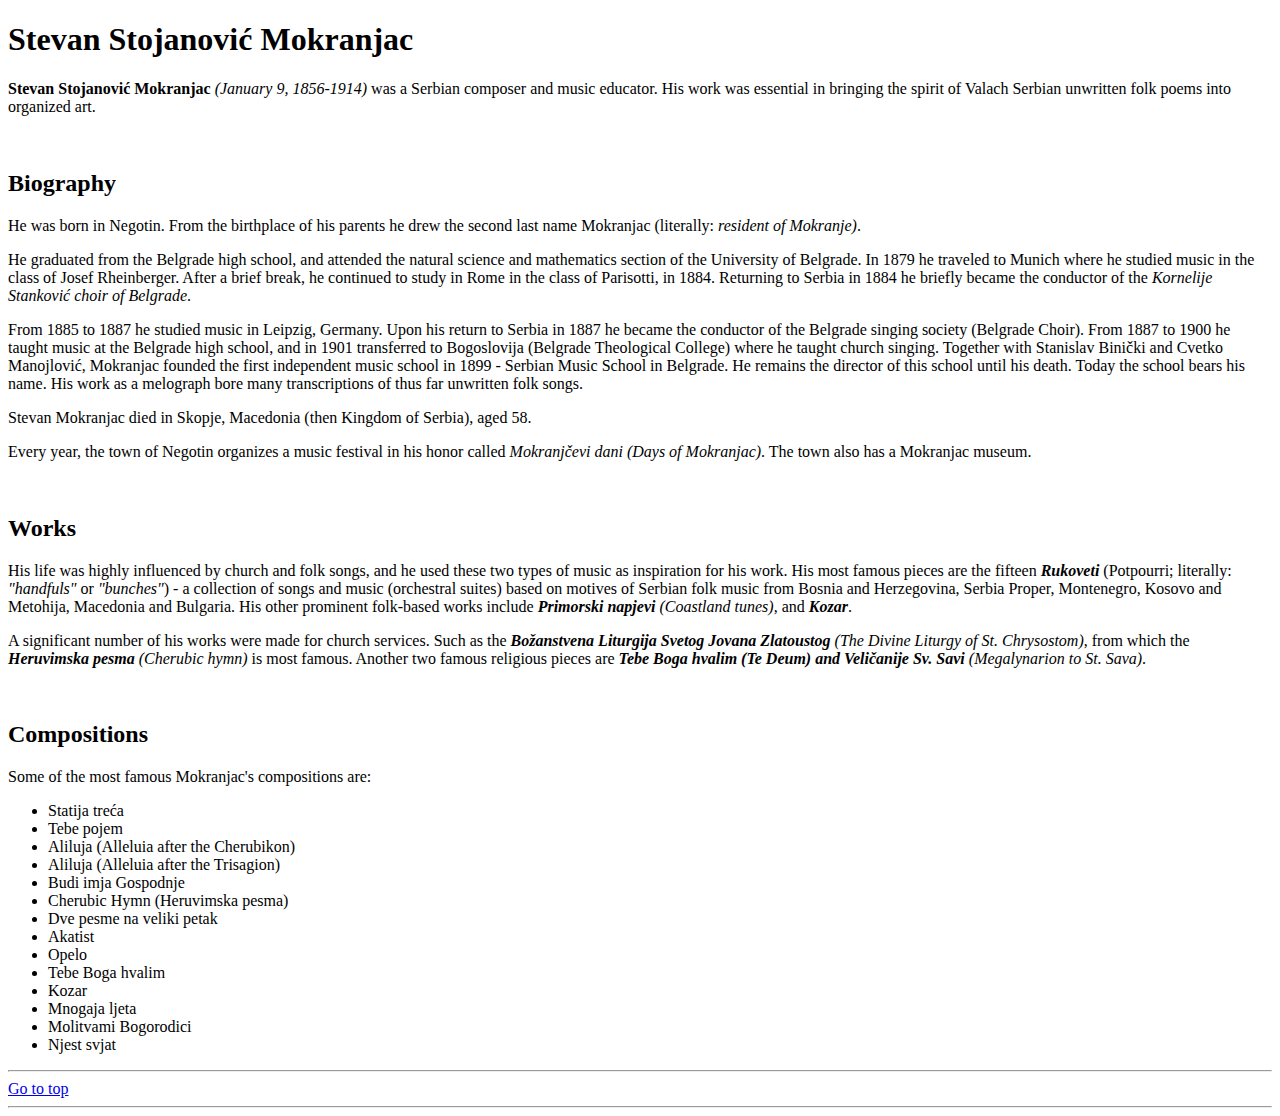
<file: 003_HTML_CSS_Fundamentals/Assignment1/index.html>
<!DOCTYPE html>
<html lang="en">
    <head>
        <meta charset="UTF-8">
        <title>Stevan Stojanović Mokranjac</title>
    </head>

    <body>
        <h1 id="heading-1" title="Stevan Stojanović Mokranjac (January 9, 1856-1914)">Stevan Stojanović Mokranjac</h1>

        <p><b>Stevan Stojanović Mokranjac</b> <i>(January 9, 1856-1914)</i> was a Serbian composer and music educator. His work was essential in bringing the spirit of Valach Serbian unwritten folk poems into organized art. </p>
        <br>

        <h2>Biography</h2>
        <p>He was born in Negotin. From the birthplace of his parents he drew the second last name Mokranjac (literally: <i>resident of Mokranje)</i>.</p>
        <p>He graduated from the Belgrade high school, and attended the natural science and mathematics section of the University of Belgrade. In 1879 he traveled to Munich where he studied music in the class of Josef Rheinberger. After a brief break, he continued to study in Rome in the class of Parisotti, in 1884. Returning to Serbia in 1884 he briefly became the conductor of the <i>Kornelije Stanković choir of Belgrade</i>.
        </p>
        <p>From 1885 to 1887 he studied music in Leipzig, Germany. Upon his return to Serbia in 1887 he became the conductor of the Belgrade singing society (Belgrade Choir). From 1887 to 1900 he taught music at the Belgrade high school, and in 1901 transferred to Bogoslovija (Belgrade Theological College) where he taught church singing. Together with Stanislav Binički and Cvetko Manojlović, Mokranjac founded the first independent music school in 1899 - Serbian Music School in Belgrade. He remains the director of this school until his death. Today the school bears his name. His work as a melograph bore many transcriptions of thus far unwritten folk songs.</p>
        <p>Stevan Mokranjac died in Skopje, Macedonia (then Kingdom of Serbia), aged 58.</p>
        <p>Every year, the town of Negotin organizes a music festival in his honor called <i>Mokranjčevi dani (Days of Mokranjac)</i>. The town also has a Mokranjac museum.</p>
        <br>

        <h2>Works</h2>
        <p>His life was highly influenced by church and folk songs, and he used these two types of music as inspiration for his work. His most famous pieces are the fifteen <i><b>Rukoveti</b></i> (Potpourri; literally: <i>&quot;handfuls&quot;</i> or <i>&quot;bunches&quot;</i>) - a collection of songs and music (orchestral suites) based on motives of Serbian folk music from Bosnia and Herzegovina, Serbia Proper, Montenegro, Kosovo and Metohija, Macedonia and Bulgaria. His other prominent folk-based works include <i><b>Primorski napjevi</b> (Coastland tunes)</i>, and <i><b>Kozar</b></i>.</p>
        <p>A significant number of his works were made for church services. Such as the <i><b>Božanstvena Liturgija Svetog Jovana Zlatoustog</b> (The Divine Liturgy of St. Chrysostom)</i>, from which the <i><b>Heruvimska pesma</b> (Cherubic hymn)</i> is most famous. Another two famous religious pieces are <i><b>Tebe Boga hvalim (Te Deum) and Veličanije Sv. Savi</b> (Megalynarion to St. Sava)</i>.</p>
        <br>

        <h2>Compositions</h2>
        <p>Some of the most famous Mokranjac's compositions are:</p>
        <ul>
            <li>Statija treća</li>
            <li>Tebe pojem</li>
            <li>Aliluja (Alleluia after the Cherubikon)</li>
            <li>Aliluja (Alleluia after the Trisagion)</li>
            <li>Budi imja Gospodnje</li>
            <li>Cherubic Hymn (Heruvimska pesma)</li>
            <li>Dve pesme na veliki petak</li>
            <li>Akatist</li>
            <li>Opelo</li>
            <li>Tebe Boga hvalim</li>
            <li>Kozar</li>
            <li>Mnogaja ljeta</li>
            <li>Molitvami Bogorodici</li>
            <li>Njest svjat</li>
        </ul>
        <hr>
        <a href="#heading-1">Go to top</a>
        <hr>

    </body>
</html>
</file>
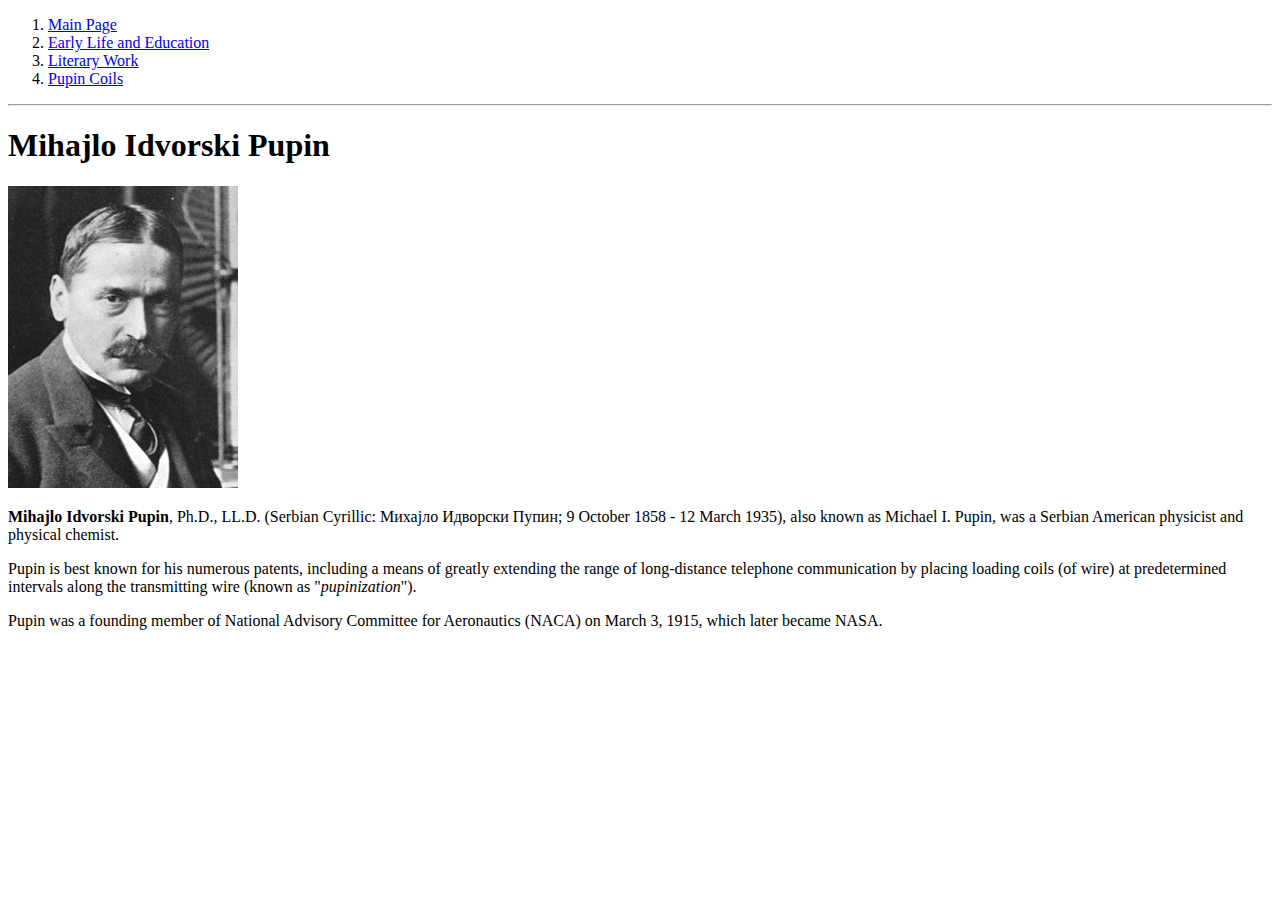
<file: 003_HTML_CSS_Fundamentals/Assignment2/index.html>
<!DOCTYPE html>
<html lang="en">
    <head>
        <meta charset="UTF-8">
    	<title>Mihajlo Idvorski Pupin</title>
	</head>

    <body>
		<ol>		
			<li><a href="index.html">Main Page</a></li>
			<li><a href="early-life-and-education/index.html">Early Life and Education</a></li>
			<li><a href="literary-work/index.html">Literary Work</a></li>
			<li><a href="pupin-coils/index.html">Pupin Coils</a></li>
		</ol>
		<hr>
		<h1 title="Михајло Идворски Пупин - 9 October 1858 - 12 March 1935">Mihajlo Idvorski Pupin</h1>

		<img src="pics/pupin.jpg" alt="Pupin">

		<p><strong>Mihajlo Idvorski Pupin</strong>, Ph.D., LL.D. (Serbian Cyrillic: Михајло Идворски Пупин; 9 October 1858 - 12 March 1935), also known as Michael I. Pupin, was a Serbian American physicist and physical chemist.</p>

		<p>Pupin is best known for his numerous patents, including a means of greatly extending the range of long-distance telephone communication by placing loading coils (of wire) at predetermined intervals along the transmitting wire (known as &quot;<i>pupinization</i>&quot;).</p>

		<p>Pupin was a founding member of National Advisory Committee for Aeronautics (NACA) on March 3, 1915, which later became NASA.</p>

	</body>

</html>
</file>
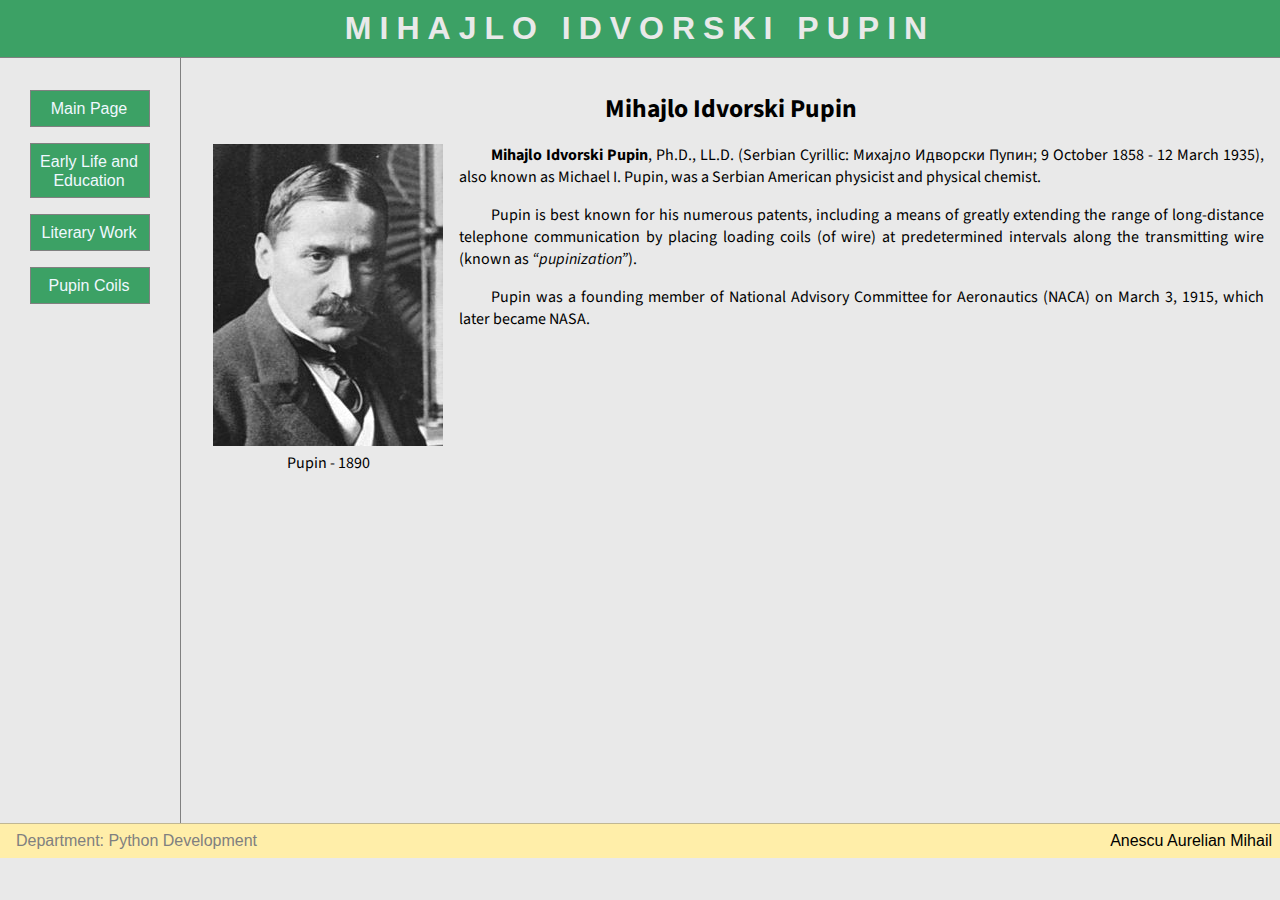
<file: 003_HTML_CSS_Fundamentals/Assignment3/index.html>
<!DOCTYPE html>
<html lang="en" dir="ltr">
<head>
    <meta charset="UTF-8">
    <title>Mihajlo Idvorski Pupin</title>
    <link rel="stylesheet" href="style.css">
</head>
<body>
    <header title="Михајло Идворски Пупин - 9 October 1858 - 12 March 1935">
        Mihajlo Idvorski Pupin
    </header>

    <nav>
        <ul id="nav-list">
            <li class="nav-option"><a class="nav-link" href="index.html">Main Page</a></li>
            <li class="nav-option"><a class="nav-link" href="early-life-and-education.html">Early Life and Education</a></li>
            <li class="nav-option"><a class="nav-link" href="literary-work.html">Literary Work</a></li>
            <li class="nav-option"> <a class="nav-link" href="pupin-coils.html">Pupin Coils</a></li>

        </ul>
    </nav><section>
        <h1 class="main-title">Mihajlo Idvorski Pupin</h1>
        <figure class="left-intext-pic">
            <img src="imgs/pupin.jpg" alt="Pupin">
            <figcaption>Pupin - 1890</figcaption>
        </figure>
        <article class="body-article">
            <p><strong>Mihajlo Idvorski Pupin</strong>, Ph.D., LL.D. (Serbian Cyrillic: Михајло Идворски Пупин; 9 October 1858 - 12 March 1935), also known as Michael I. Pupin, was a Serbian American physicist and physical chemist.</p>
            <p>Pupin is best known for his numerous patents, including a means of greatly extending the range of long-distance telephone communication by placing loading coils (of wire) at predetermined intervals along the transmitting wire (known as <q>pupinization</q>).</p>
            <p>Pupin was a founding member of National Advisory Committee for Aeronautics (NACA) on March 3, 1915, which later became NASA.</p>
        </article>
    </section>

    <footer>
        <span id="first-el-footer">Department: Python Development</span>
        <span id="second-el-footer">Anescu Aurelian Mihail</span>
    </footer>


</body>
</html>
</file>
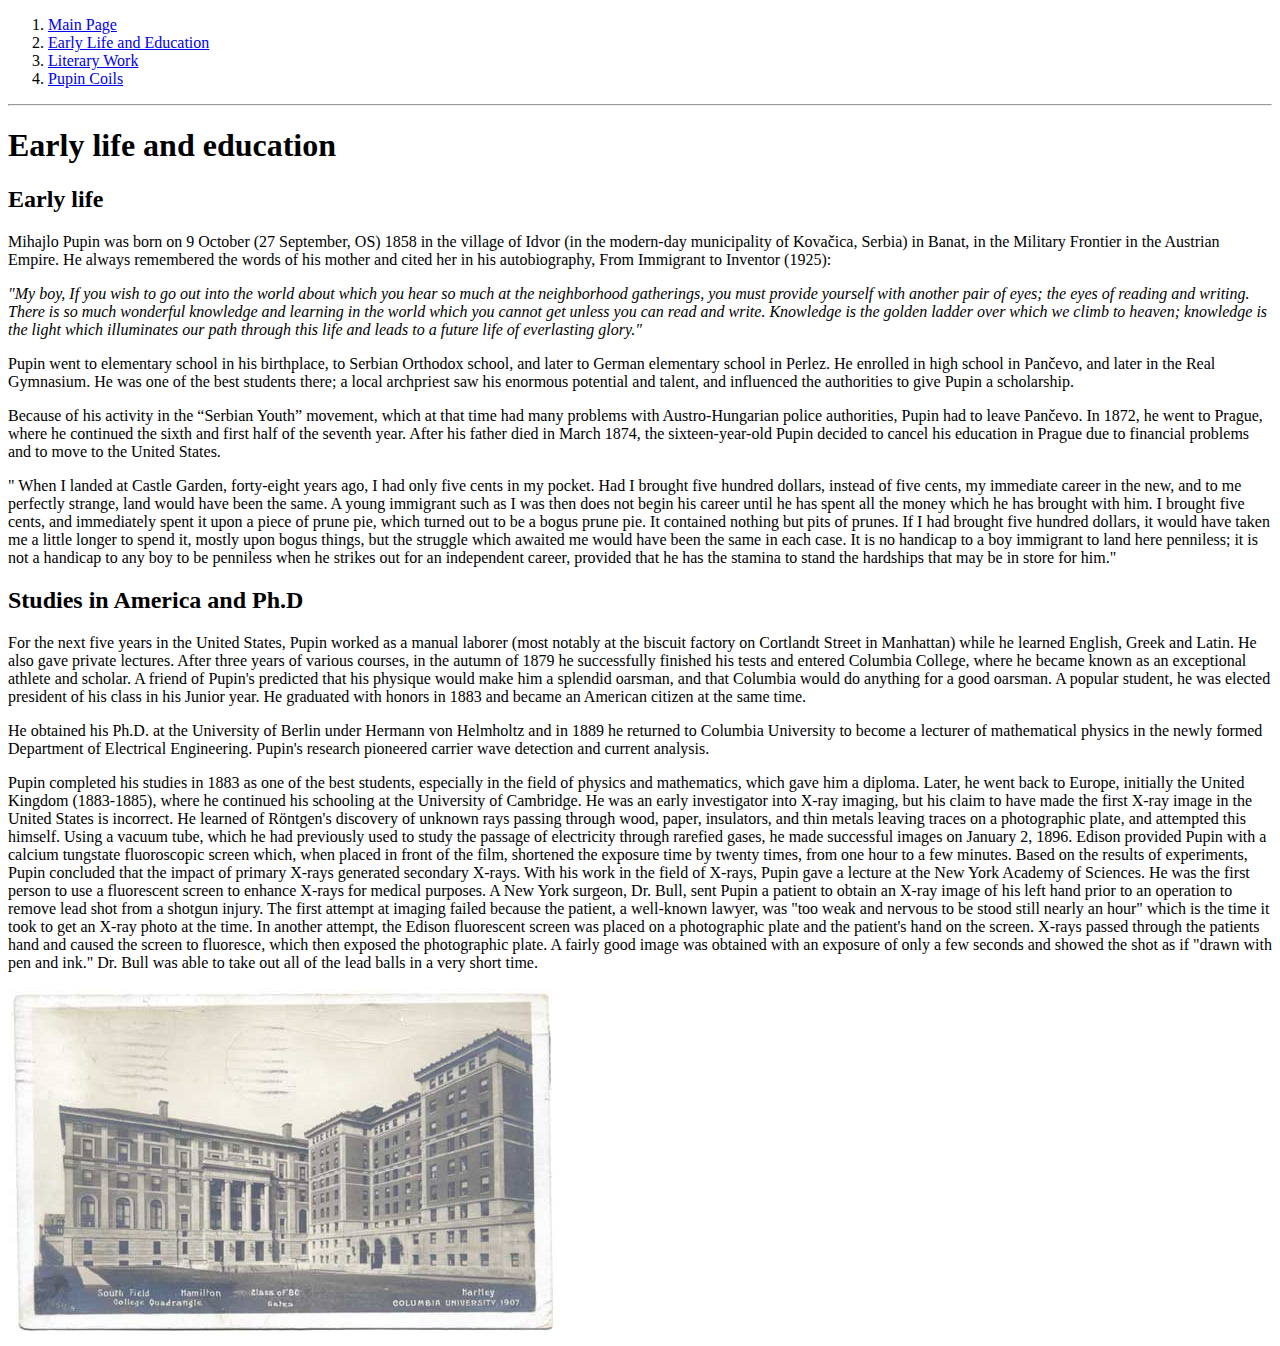
<file: 003_HTML_CSS_Fundamentals/Assignment2/early-life-and-education/index.html>
<!DOCTYPE html>
<html lang="en">
    <head>
        <meta charset="UTF-8">
    	<title>Early Life and Education</title>
    </head>

	<body>
		<ol>		
			<li><a href="../index.html">Main Page</a></li>
			<li><a href="index.html">Early Life and Education</a></li>
			<li><a href="../literary-work/index.html">Literary Work</a></li>
			<li><a href="../pupin-coils/index.html">Pupin Coils</a></li>
		</ol>

		<hr>

		<h1>Early life and education</h1>

		<h2>Early life</h2>

		<p>Mihajlo Pupin was born on 9 October (27 September, OS) 1858 in the village of Idvor (in the modern-day municipality of Kovačica, Serbia) in Banat, in the Military Frontier in the Austrian Empire. He always remembered the words of his mother and cited her in his autobiography, From Immigrant to Inventor (1925):</p>

		<p><i>&quot;My boy, If you wish to go out into the world about which you hear so much at the neighborhood gatherings, you must provide yourself with another pair of eyes; the eyes of reading and writing. There is so much wonderful knowledge and learning in the world which you cannot get unless you can read and write. Knowledge is the golden ladder over which we climb to heaven; knowledge is the light which illuminates our path through this life and leads to a future life of everlasting glory.&quot;</i></p>

		<p>Pupin went to elementary school in his birthplace, to Serbian Orthodox school, and later to German elementary school in Perlez. He enrolled in high school in Pančevo, and later in the Real Gymnasium. He was one of the best students there; a local archpriest saw his enormous potential and talent, and influenced the authorities to give Pupin a scholarship.</p>

		<p>Because of his activity in the “Serbian Youth” movement, which at that time had many problems with Austro-Hungarian police authorities, Pupin had to leave Pančevo. In 1872, he went to Prague, where he continued the sixth and first half of the seventh year. After his father died in March 1874, the sixteen-year-old Pupin decided to cancel his education in Prague due to financial problems and to move to the United States.</p>

		<p>&quot When I landed at Castle Garden, forty-eight years ago, I had only five cents in my pocket. Had I brought five hundred dollars, instead of five cents, my immediate career in the new, and to me perfectly strange, land would have been the same. A young immigrant such as I was then does not begin his career until he has spent all the money which he has brought with him. I brought five cents, and immediately spent it upon a piece of prune pie, which turned out to be a bogus prune pie. It contained nothing but pits of prunes. If I had brought five hundred dollars, it would have taken me a little longer to spend it, mostly upon bogus things, but the struggle which awaited me would have been the same in each case. It is no handicap to a boy immigrant to land here penniless; it is not a handicap to any boy to be penniless when he strikes out for an independent career, provided that he has the stamina to stand the hardships that may be in store for him.&quot </p>

		<h2>Studies in America and Ph.D</h2>

		<p>For the next five years in the United States, Pupin worked as a manual laborer (most notably at the biscuit factory on Cortlandt Street in Manhattan) while he learned English, Greek and Latin. He also gave private lectures. After three years of various courses, in the autumn of 1879 he successfully finished his tests and entered Columbia College, where he became known as an exceptional athlete and scholar. A friend of Pupin's predicted that his physique would make him a splendid oarsman, and that Columbia would do anything for a good oarsman. A popular student, he was elected president of his class in his Junior year. He graduated with honors in 1883 and became an American citizen at the same time.</p>
		<p>He obtained his Ph.D. at the University of Berlin under Hermann von Helmholtz and in 1889 he returned to Columbia University to become a lecturer of mathematical physics in the newly formed Department of Electrical Engineering. Pupin's research pioneered carrier wave detection and current analysis.</p>

		<p>Pupin completed his studies in 1883 as one of the best students, especially in the field of physics and mathematics, which gave him a diploma. Later, he went back to Europe, initially the United Kingdom (1883-1885), where he continued his schooling at the University of Cambridge. He was an early investigator into X-ray imaging, but his claim to have made the first X-ray image in the United States is incorrect. He learned of Röntgen's discovery of unknown rays passing through wood, paper, insulators, and thin metals leaving traces on a photographic plate, and attempted this himself. Using a vacuum tube, which he had previously used to study the passage of electricity through rarefied gases, he made successful images on January 2, 1896. Edison provided Pupin with a calcium tungstate fluoroscopic screen which, when placed in front of the film, shortened the exposure time by twenty times, from one hour to a few minutes. Based on the results of experiments, Pupin concluded that the impact of primary X-rays generated secondary X-rays. With his work in the field of X-rays, Pupin gave a lecture at the New York Academy of Sciences. He was the first person to use a fluorescent screen to enhance X-rays for medical purposes. A New York surgeon, Dr. Bull, sent Pupin a patient to obtain an X-ray image of his left hand prior to an operation to remove lead shot from a shotgun injury. The first attempt at imaging failed because the patient, a well-known lawyer, was &quot;too weak and nervous to be stood still nearly an hour&quot; which is the time it took to get an X-ray photo at the time. In another attempt, the Edison fluorescent screen was placed on a photographic plate and the patient's hand on the screen. X-rays passed through the patients hand and caused the screen to fluoresce, which then exposed the photographic plate. A fairly good image was obtained with an exposure of only a few seconds and showed the shot as if &quotdrawn with pen and ink.&quot Dr. Bull was able to take out all of the lead balls in a very short time.</p>
		
		<img src="pics/university.jpg" alt="University">

</body>

</html>
</file>
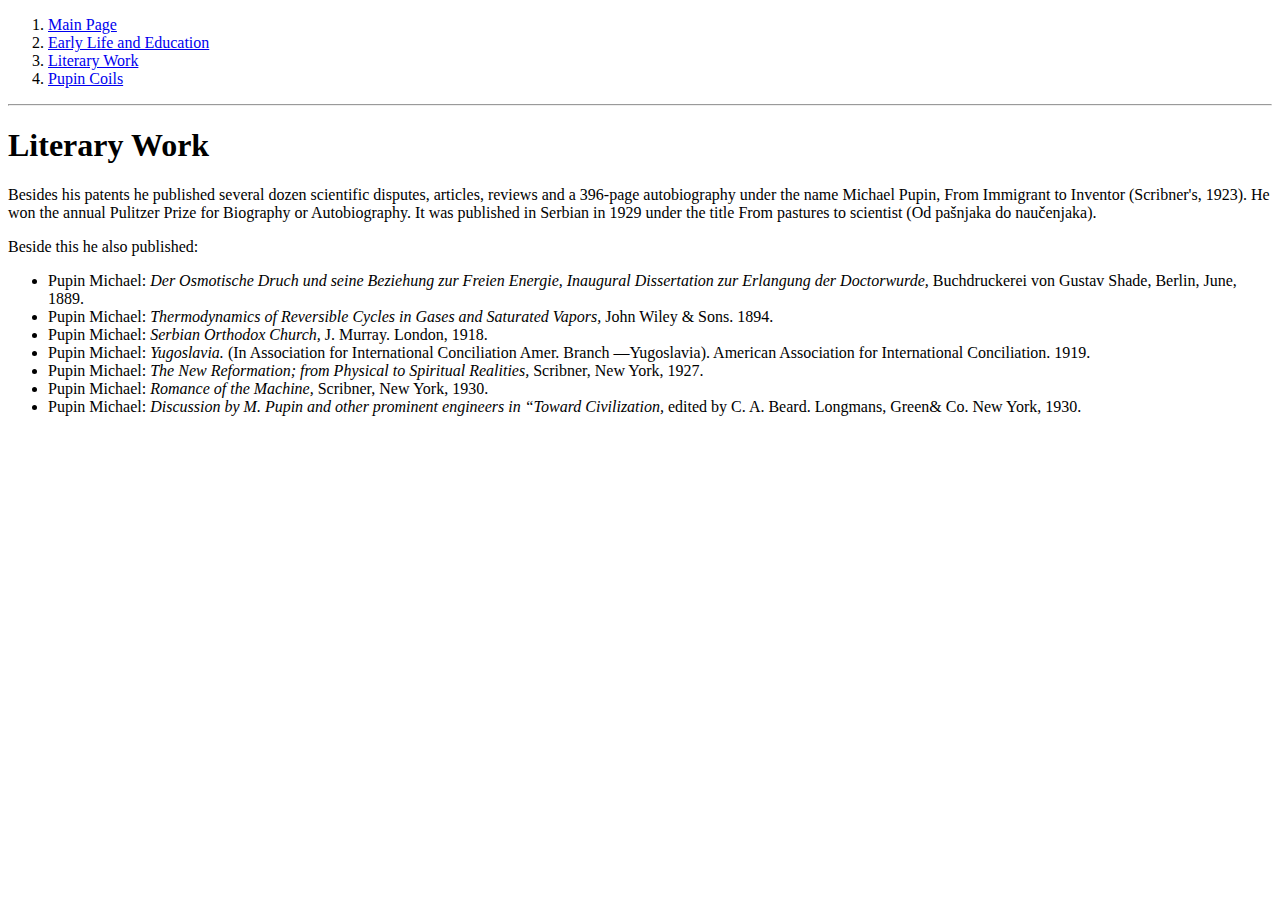
<file: 003_HTML_CSS_Fundamentals/Assignment2/literary-work/index.html>
<!DOCTYPE html>
<html lang="en">
    <head>
        <meta charset="UTF-8">
    	<title>Literary Work</title>
    </head>

	<body>
		<ol>		
			<li><a href="../index.html">Main Page</a></li>
			<li><a href="../early-life-and-education/index.html">Early Life and Education</a></li>
			<li><a href="index.html">Literary Work</a></li>
			<li><a href="../pupin-coils/index.html">Pupin Coils</a></li>
		</ol>
		<hr>	
		
		<h1>Literary Work</h1>

		<p>Besides his patents he published several dozen scientific disputes, articles, reviews and a 396-page autobiography under the name Michael Pupin, From Immigrant to Inventor (Scribner's, 1923). He won the annual Pulitzer Prize for Biography or Autobiography. It was published in Serbian in 1929 under the title From pastures to scientist (Od pašnjaka do naučenjaka).</p>

		<p>Beside this he also published:</p>

		<ul>
			<li>Pupin Michael: <i>Der Osmotische Druch und seine Beziehung zur Freien Energie, Inaugural Dissertation zur Erlangung der Doctorwurde,</i> Buchdruckerei von Gustav Shade, Berlin, June, 1889.</li>
			<li>Pupin Michael: <i>Thermodynamics of Reversible Cycles in Gases and Saturated Vapors,</i> John Wiley & Sons. 1894.</li>
			<li>Pupin Michael: <i>Serbian Orthodox Church,</i> J. Murray. London, 1918.</li>
			<li>Pupin Michael: <i>Yugoslavia.</i> (In Association for International Conciliation Amer. Branch —Yugoslavia). American Association for International Conciliation. 1919.</li>
			<li>Pupin Michael: <i>The New Reformation; from Physical to Spiritual Realities,</i> Scribner, New York, 1927.</li>
			<li>Pupin Michael: <i>Romance of the Machine,</i> Scribner, New York, 1930.</li>
			<li>Pupin Michael: <i>Discussion by M. Pupin and other prominent engineers in “Toward Civilization,</i> edited by C. A. Beard. Longmans, Green& Co. New York, 1930.</li>
		</ul>

	</body>

</html>
</file>
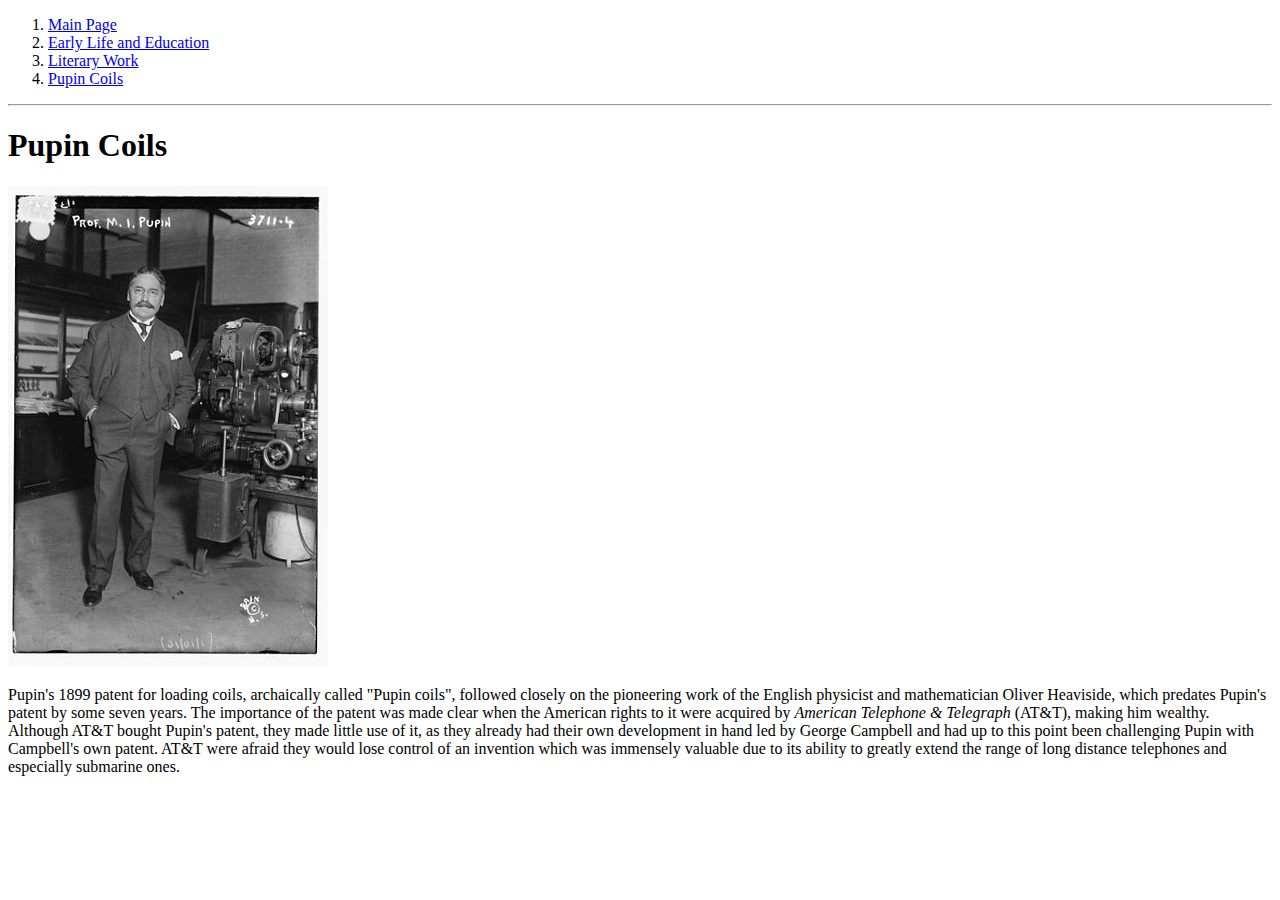
<file: 003_HTML_CSS_Fundamentals/Assignment2/pupin-coils/index.html>
<!DOCTYPE html>
<html lang="en">
    <head>
        <meta charset="UTF-8">
    	<title>Pupin Coils</title>
    </head>
	
	<body>
		<ol>		
			<li><a href="../index.html">Main Page</a></li>
			<li><a href="../early-life-and-education/index.html">Early Life and Education</a></li>
			<li><a href="../literary-work/index.html">Literary Work</a></li>
			<li><a href="index.html">Pupin Coils</a></li>
		</ol>
		<hr>
		
		<h1>Pupin Coils</h1>
		
		<img src="pics/pupin-1916.jpg" alt="Pupin">
		
		<p>Pupin's 1899 patent for loading coils, archaically called &quot;Pupin coils&quot;, followed closely on the pioneering work of the English physicist and mathematician Oliver Heaviside, which predates Pupin's patent by some seven years. The importance of the patent was made clear when the American rights to it were acquired by <i>American Telephone & Telegraph</i> (AT&T), making him wealthy. Although AT&T bought Pupin's patent, they made little use of it, as they already had their own development in hand led by George Campbell and had up to this point been challenging Pupin with Campbell's own patent. AT&T were afraid they would lose control of an invention which was immensely valuable due to its ability to greatly extend the range of long distance telephones and especially submarine ones.</p>
		
		<br><br>

	</body>

</html>
</file>
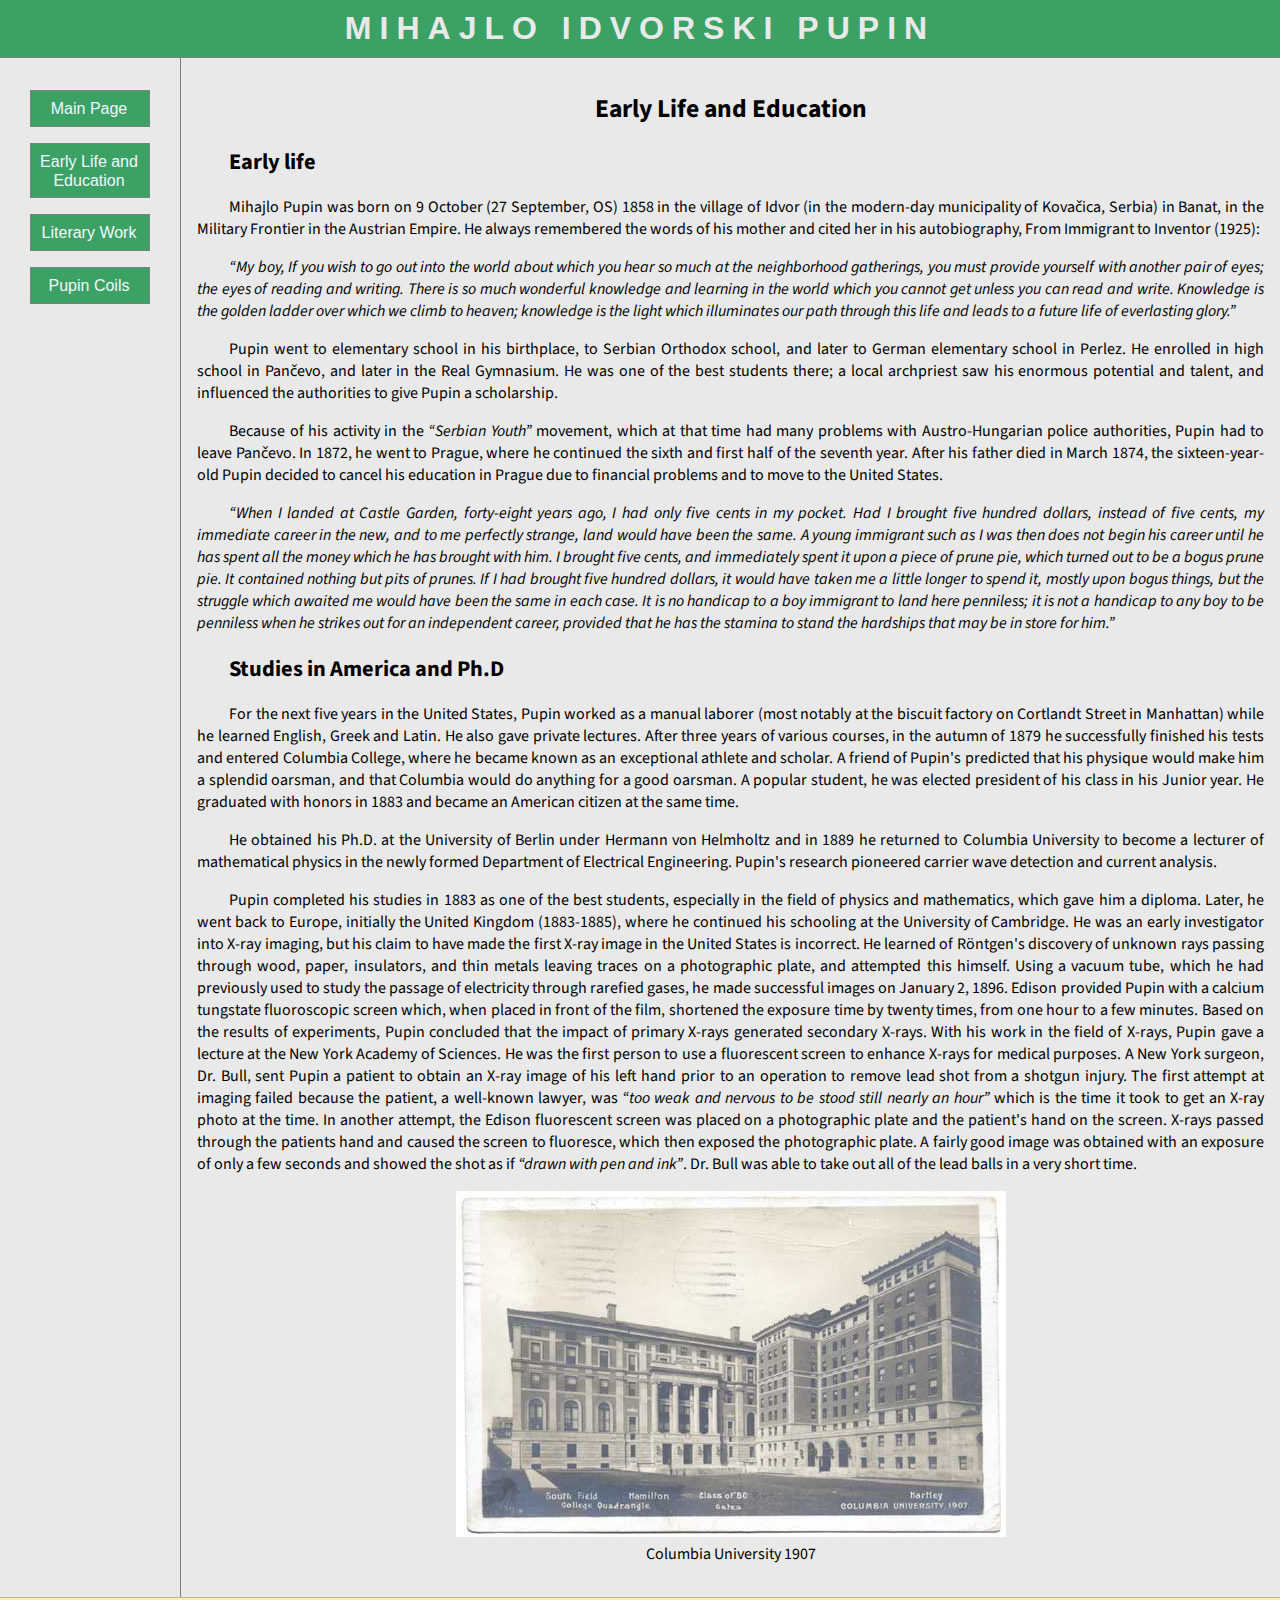
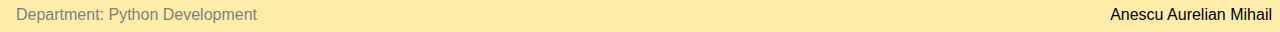
<file: 003_HTML_CSS_Fundamentals/Assignment3/early-life-and-education.html>
<!DOCTYPE html>
<html lang="en" dir="ltr">
<head>
    <meta charset="UTF-8">
    <title>Early life and education</title>
    <link rel="stylesheet" href="style.css">
</head>
<body>
    <header title="Михајло Идворски Пупин - 9 October 1858 - 12 March 1935">
        Mihajlo Idvorski Pupin
    </header>

    <nav>
        <ul id="nav-list">
            <li class="nav-option"><a class="nav-link" href="index.html">Main Page</a></li>
            <li class="nav-option"><a class="nav-link" href="early-life-and-education.html">Early Life and Education</a></li>
            <li class="nav-option"><a class="nav-link" href="literary-work.html">Literary Work</a></li>
            <li class="nav-option"> <a class="nav-link" href="pupin-coils.html">Pupin Coils</a></li>

        </ul>
    </nav><section>
        <h1 class="main-title">Early Life and Education</h1>

        <article class="body-article">
            <h2>Early life</h2>

            <p>Mihajlo Pupin was born on 9 October (27 September, OS) 1858 in the village of Idvor (in the modern-day municipality of Kovačica, Serbia) in Banat, in the Military Frontier in the Austrian Empire. He always remembered the words of his mother and cited her in his autobiography, From Immigrant to Inventor (1925):</p>

            <blockquote><q>My boy, If you wish to go out into the world about which you hear so much at the neighborhood gatherings, you must provide yourself with another pair of eyes; the eyes of reading and writing. There is so much wonderful knowledge and learning in the world which you cannot get unless you can read and write. Knowledge is the golden ladder over which we climb to heaven; knowledge is the light which illuminates our path through this life and leads to a future life of everlasting glory.</q></blockquote>

            <p>Pupin went to elementary school in his birthplace, to Serbian Orthodox school, and later to German elementary school in Perlez. He enrolled in high school in Pančevo, and later in the Real Gymnasium. He was one of the best students there; a local archpriest saw his enormous potential and talent, and influenced the authorities to give Pupin a scholarship.</p>

            <p>Because of his activity in the <q>Serbian Youth</q> movement, which at that time had many problems with Austro-Hungarian police authorities, Pupin had to leave Pančevo. In 1872, he went to Prague, where he continued the sixth and first half of the seventh year. After his father died in March 1874, the sixteen-year-old Pupin decided to cancel his education in Prague due to financial problems and to move to the United States.</p>

            <blockquote><q>When I landed at Castle Garden, forty-eight years ago, I had only five cents in my pocket. Had I brought five hundred dollars, instead of five cents, my immediate career in the new, and to me perfectly strange, land would have been the same. A young immigrant such as I was then does not begin his career until he has spent all the money which he has brought with him. I brought five cents, and immediately spent it upon a piece of prune pie, which turned out to be a bogus prune pie. It contained nothing but pits of prunes. If I had brought five hundred dollars, it would have taken me a little longer to spend it, mostly upon bogus things, but the struggle which awaited me would have been the same in each case. It is no handicap to a boy immigrant to land here penniless; it is not a handicap to any boy to be penniless when he strikes out for an independent career, provided that he has the stamina to stand the hardships that may be in store for him.</q></blockquote>

            <h2>Studies in America and Ph.D</h2>

            <p>For the next five years in the United States, Pupin worked as a manual laborer (most notably at the biscuit factory on Cortlandt Street in Manhattan) while he learned English, Greek and Latin. He also gave private lectures. After three years of various courses, in the autumn of 1879 he successfully finished his tests and entered Columbia College, where he became known as an exceptional athlete and scholar. A friend of Pupin's predicted that his physique would make him a splendid oarsman, and that Columbia would do anything for a good oarsman. A popular student, he was elected president of his class in his Junior year. He graduated with honors in 1883 and became an American citizen at the same time.</p>
            <p>He obtained his Ph.D. at the University of Berlin under Hermann von Helmholtz and in 1889 he returned to Columbia University to become a lecturer of mathematical physics in the newly formed Department of Electrical Engineering. Pupin's research pioneered carrier wave detection and current analysis.</p>

            <p>Pupin completed his studies in 1883 as one of the best students, especially in the field of physics and mathematics, which gave him a diploma. Later, he went back to Europe, initially the United Kingdom (1883-1885), where he continued his schooling at the University of Cambridge. He was an early investigator into X-ray imaging, but his claim to have made the first X-ray image in the United States is incorrect. He learned of Röntgen's discovery of unknown rays passing through wood, paper, insulators, and thin metals leaving traces on a photographic plate, and attempted this himself. Using a vacuum tube, which he had previously used to study the passage of electricity through rarefied gases, he made successful images on January 2, 1896. Edison provided Pupin with a calcium tungstate fluoroscopic screen which, when placed in front of the film, shortened the exposure time by twenty times, from one hour to a few minutes. Based on the results of experiments, Pupin concluded that the impact of primary X-rays generated secondary X-rays. With his work in the field of X-rays, Pupin gave a lecture at the New York Academy of Sciences. He was the first person to use a fluorescent screen to enhance X-rays for medical purposes. A New York surgeon, Dr. Bull, sent Pupin a patient to obtain an X-ray image of his left hand prior to an operation to remove lead shot from a shotgun injury. The first attempt at imaging failed because the patient, a well-known lawyer, was <q>too weak and nervous to be stood still nearly an hour</q> which is the time it took to get an X-ray photo at the time. In another attempt, the Edison fluorescent screen was placed on a photographic plate and the patient's hand on the screen. X-rays passed through the patients hand and caused the screen to fluoresce, which then exposed the photographic plate. A fairly good image was obtained with an exposure of only a few seconds and showed the shot as if <q>drawn with pen and ink</q>. Dr. Bull was able to take out all of the lead balls in a very short time.</p>
        </article>

        <figure class="centered-pic">
            <img src="imgs/university.jpg" alt="University picture">
            <figcaption>Columbia University 1907</figcaption>
        </figure>

    </section>

    <footer>
        <span id="first-el-footer">Department: Python Development</span>
        <span id="second-el-footer">Anescu Aurelian Mihail</span>
    </footer>


</body>
</html>
</file>
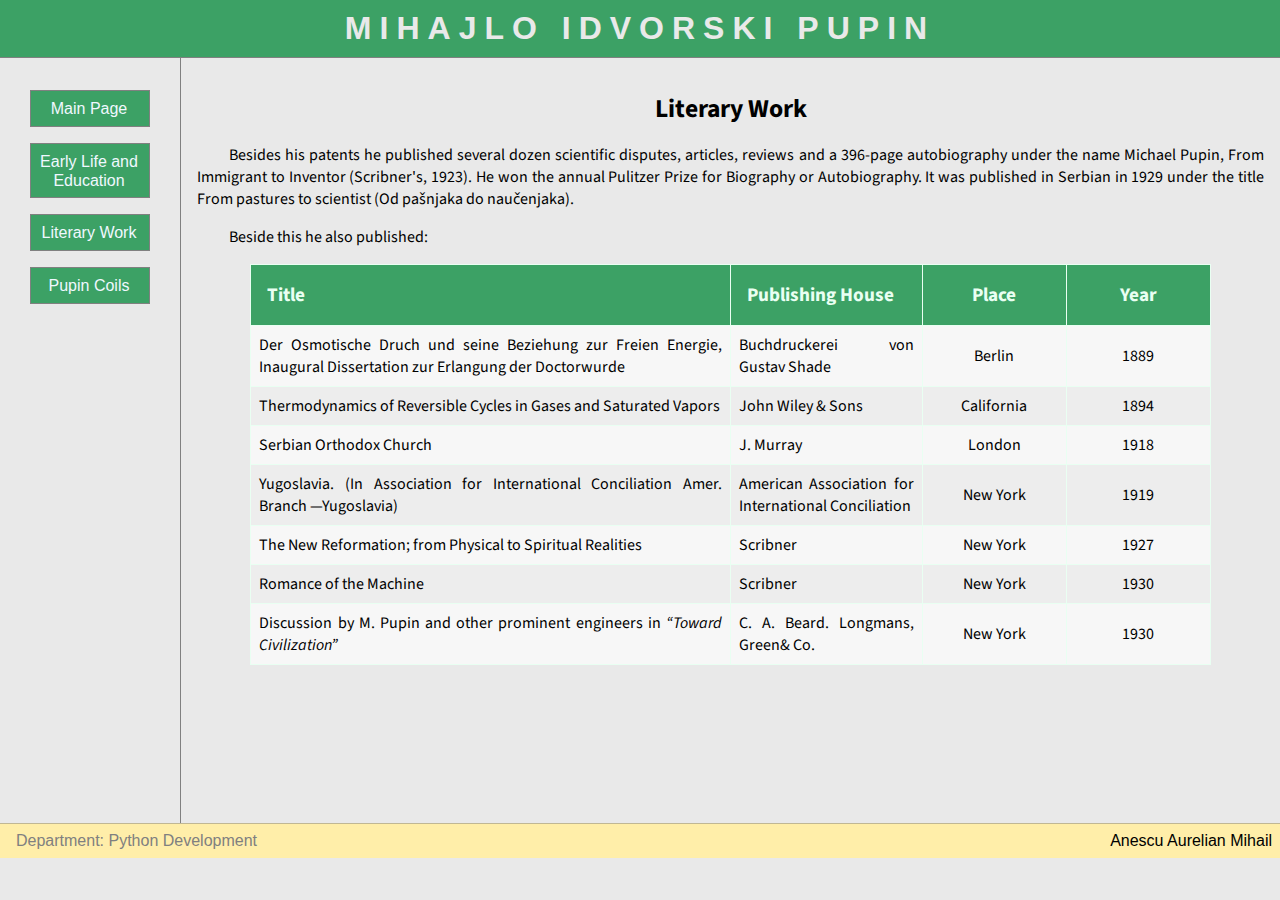
<file: 003_HTML_CSS_Fundamentals/Assignment3/literary-work.html>
<!DOCTYPE html>
<html lang="en" dir="ltr">
<head>
    <meta charset="UTF-8">
    <title>Literary Work</title>
    <link rel="stylesheet" href="style.css">
</head>
<body>
    <header title="Михајло Идворски Пупин - 9 October 1858 - 12 March 1935">
        Mihajlo Idvorski Pupin
    </header>

    <nav>
        <ul id="nav-list">
            <li class="nav-option"><a class="nav-link" href="index.html">Main Page</a></li>
            <li class="nav-option"><a class="nav-link" href="early-life-and-education.html">Early Life and Education</a></li>
            <li class="nav-option"><a class="nav-link" href="literary-work.html">Literary Work</a></li>
            <li class="nav-option"> <a class="nav-link" href="pupin-coils.html">Pupin Coils</a></li>

        </ul>
    </nav><section>
        <h1 class="main-title">Literary Work</h1>

        <article class="body-article">
            <p>Besides his patents he published several dozen scientific disputes, articles, reviews and a 396-page autobiography under the name Michael Pupin, From Immigrant to Inventor (Scribner's, 1923). He won the annual Pulitzer Prize for Biography or Autobiography. It was published in Serbian in 1929 under the title From pastures to scientist (Od pašnjaka do naučenjaka).</p>

            <p>Beside this he also published:</p>

            <table>
                <tr id="table-heading">
                    <th class="a">Title</th>
                    <th class="b">Publishing House</th>
                    <th class="c">Place</th>
                    <th class="d">Year</th>
                </tr>

                <tr class="even-row">
                    <td class="a">Der Osmotische Druch und seine Beziehung zur Freien Energie, Inaugural Dissertation zur Erlangung der Doctorwurde</td>
                    <td class="b">Buchdruckerei von Gustav Shade</td>
                    <td class="c">Berlin</td>
                    <td class="d">1889</td>
                </tr>

                <tr>
                    <td class="a">Thermodynamics of Reversible Cycles in Gases and Saturated Vapors</td>
                    <td class="b">John Wiley & Sons</td>
                    <td class="c">California</td>
                    <td class="d">1894</td>
                </tr>

                <tr class="even-row">
                    <td class="a">Serbian Orthodox Church</td>
                    <td class="b">J. Murray</td>
                    <td class="c">London</td>
                    <td class="d">1918</td>
                </tr>

                <tr>
                    <td class="a">Yugoslavia. (In Association for International Conciliation Amer. Branch —Yugoslavia)</td>
                    <td class="b">American Association for International Conciliation</td>
                    <td class="c">New York</td>
                    <td class="d">1919</td>
                </tr>

                <tr class="even-row">
                    <td class="a">The New Reformation; from Physical to Spiritual Realities</td>
                    <td class="b">Scribner</td>
                    <td class="c">New York</td>
                    <td class="d">1927</td>
                </tr>

                <tr>
                    <td class="a">Romance of the Machine</td>
                    <td class="b">Scribner</td>
                    <td class="c">New York</td>
                    <td class="d">1930</td>
                </tr>

                <tr class="even-row">
                    <td class="a">Discussion by M. Pupin and other prominent engineers in <q>Toward Civilization</q></td>
                    <td class="b">C. A. Beard. Longmans, Green& Co.</td>
                    <td class="c">New York</td>
                    <td class="d">1930</td>
                </tr>
            </table>

        </article>
    </section>

    <footer>
        <span id="first-el-footer">Department: Python Development</span>
        <span id="second-el-footer">Anescu Aurelian Mihail</span>
    </footer>


</body>
</html>
</file>
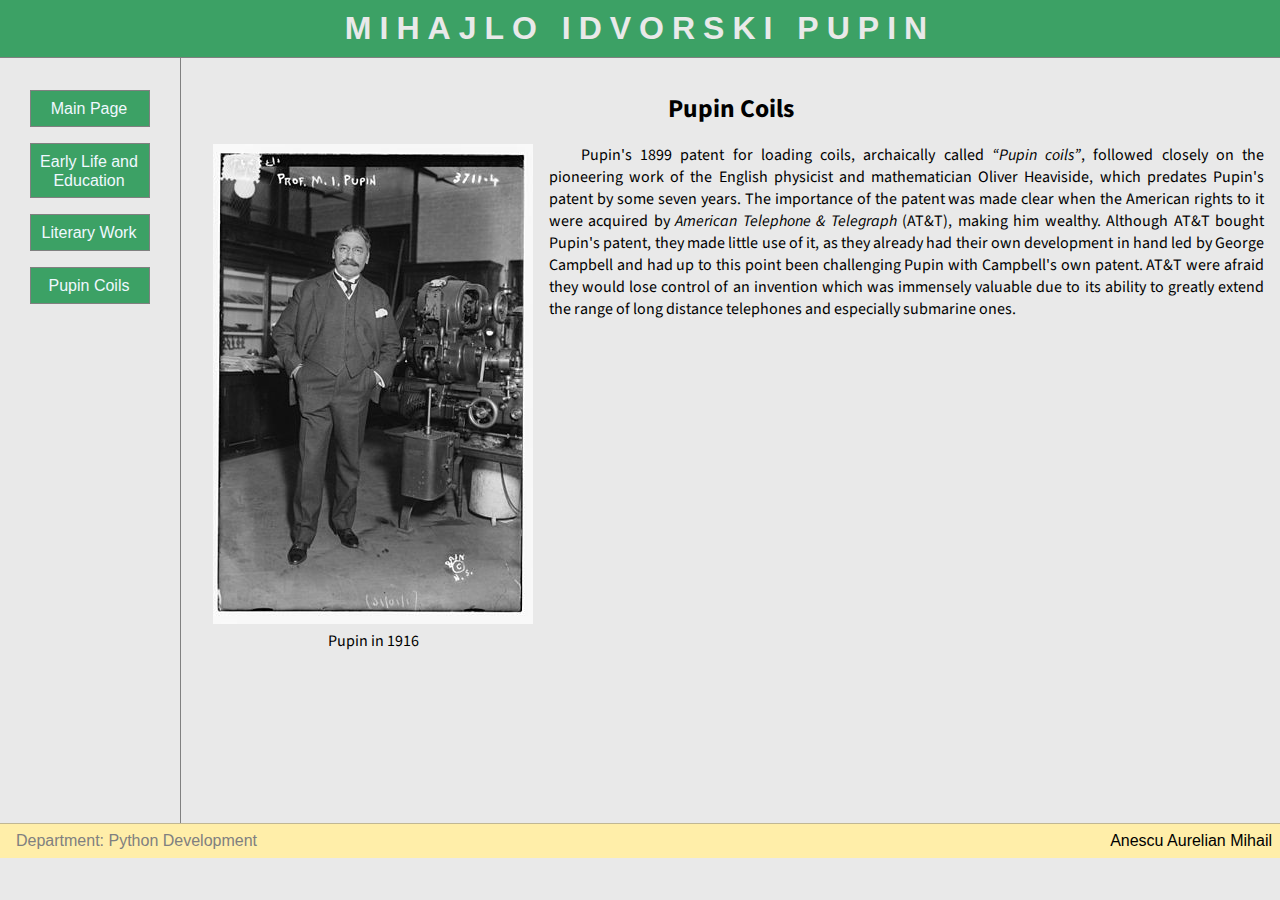
<file: 003_HTML_CSS_Fundamentals/Assignment3/pupin-coils.html>
<!DOCTYPE html>
<html lang="en" dir="ltr">
<head>
    <meta charset="UTF-8">
    <title>Pupin Coils</title>
    <link rel="stylesheet" href="style.css">
</head>
<body>
    <header title="Михајло Идворски Пупин - 9 October 1858 - 12 March 1935">
        Mihajlo Idvorski Pupin
    </header>

    <nav>
        <ul id="nav-list">
            <li class="nav-option"><a class="nav-link" href="index.html">Main Page</a></li>
            <li class="nav-option"><a class="nav-link" href="early-life-and-education.html">Early Life and Education</a></li>
            <li class="nav-option"><a class="nav-link" href="literary-work.html">Literary Work</a></li>
            <li class="nav-option"> <a class="nav-link" href="pupin-coils.html">Pupin Coils</a></li>
        </ul>
    </nav><section>
        <h1 class="main-title">Pupin Coils</h1>
        <figure class="left-intext-pic">
            <img src="imgs/pupin-1916.jpg" alt="Pupin-1916">
            <figcaption>Pupin in 1916</figcaption>
        </figure>
        <article class="body-article">
            <p>Pupin's 1899 patent for loading coils, archaically called <q>Pupin coils</q>, followed closely on the pioneering work of the English physicist and mathematician Oliver Heaviside, which predates Pupin's patent by some seven years. The importance of the patent was made clear when the American rights to it were acquired by <i>American Telephone & Telegraph</i> (AT&T), making him wealthy. Although AT&T bought Pupin's patent, they made little use of it, as they already had their own development in hand led by George Campbell and had up to this point been challenging Pupin with Campbell's own patent. AT&T were afraid they would lose control of an invention which was immensely valuable due to its ability to greatly extend the range of long distance telephones and especially submarine ones.</p>
        </article>
    </section>

    <footer>
        <span id="first-el-footer">Department: Python Development</span>
        <span id="second-el-footer">Anescu Aurelian Mihail</span>
    </footer>


</body>
</html>
</file>
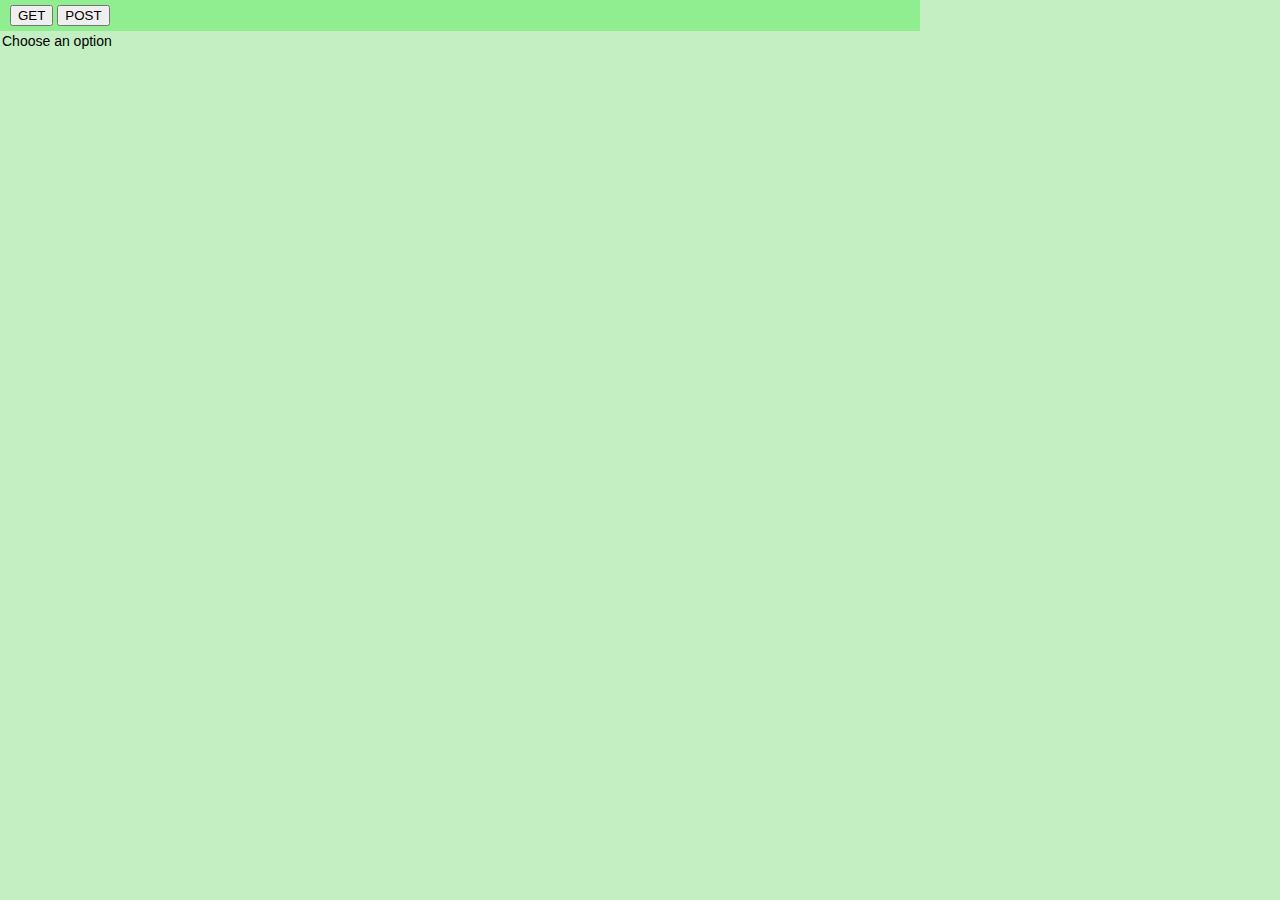
<file: 006_Web_App_Build/Assignment2/client.html>
<!DOCTYPE html>
<html lang="en">
<head>
    <meta charset="UTF-8">
    <meta http-equiv="X-UA-Compatible" content="IE=edge">
    <meta name="viewport" content="width=device-width, initial-scale=1.0">
    <title>Student</title>
    <style>

        html {
        /* Base styles go here */
        font: 14px/1.5 Arial, sans-serif;
        }

        body {
            background: rgb(195, 239, 195);
            padding: 0;
            width: 920px;
            margin: 0;
        }
        nav {
            background: lightgreen;
            margin: 0;
            padding: 5px 10px;
        }

        #workspace {
            margin: 0 10px;
        }

        table {
            border-collapse: collapse;
        }
        th, td {
            border: 1px solid gray;
            text-align: center;
        }
        .row-label {
            display: table-cell;
            text-align: right;
        }
        .row-input-label {
            display: table-cell;
        }
        .row {
            display: table-row;
        }
        input, label {
            margin: 5px;
        }
    </style>
</head>
<body>
    <nav>
        <button id="get-opt" onclick="getFunction()">GET</button>
        <button id="post-opt" onclick="postFunction()">POST</button>
    </nav>
    <section>
        <legend id="legend-title">Choose an option</legend>
        <div id="workspace">
            <div id="get-workspace" hidden>
                <label for="input-cardNumber">Card Number:</label>
                <input type="text" id="input-cardNumber">
                <button id="get-button" onclick="searchStudent()">Search</button>
                <table id="result-table" hidden>
                    <tr>
                        <th>Card Number</th>
                        <th>Name</th>
                        <th>Last Name</th>
                        <th>Average Grade</th>
                    </tr>
                    <tr>
                        <td id="result-card"></td>
                        <td id="result-name"></td>
                        <td id="result-lastName"></td>
                        <td id="result-avgGrade"></td>
                    </tr>
                </table>
                <p class="tempResponse"></p>
            </div>

            <div id="post-workspace" hidden>
                <div class="row">
                    <label class="row-label" for="input-newName">Name:</label>
                    <input type="text" id="input-newName" class="row-input-label">
                </div>
                <div class="row">
                    <label class="row-label" for="input-newLastName">Last Name:</label>
                    <input type="text" id="input-newLastName" class="row-input-label">
                </div>
                <div class="row">
                    <label class="row-label" for="input-newAvgGrade">Average Grade</label>
                    <input type="text" id="input-newAvgGrade" class="row-input-label">
                </div>
                <button id="post-button" onclick="addStudent()">Save</button>
                <p class="tempResponse"></p>
            </div>
        </div>
    </section>

    <script type="text/javascript">
        function getFunction() {
            $("#legend-title").text("Search for a student");
            $("#post-workspace").hide()
            $("#get-workspace").show()
        };
        function postFunction() {
            $("#legend-title").text("Add or modify student");
            $("#get-workspace").hide()
            $("#post-workspace").show()
        }

        function searchStudent() {
            $(".tempResponse").text("");
            $("#result-table").hide();
            var cardNumber = $("#input-cardNumber").val();
            $.get("http://127.0.0.1:8080/?cardNumber="+cardNumber, function(data) {
                result = data.split(";");
                console.log(result);
                $("#result-card").text(result[0]);
                $("#result-name").text(result[1]);
                $("#result-lastName").text(result[2]);
                $("#result-avgGrade").text(result[3]);
                $("#result-table").show();
            }).fail(function(err) {
                $(".tempResponse").text(err.responseText);
            });
        }

        function addStudent() {
            var name = $("#input-newName").val();
            var lastName = $("#input-newLastName").val();
            var avgGrade = $("#input-newAvgGrade").val();
            $.post("http://127.0.0.1:8080/?name=" + name + "&lastName=" + lastName + "&avgGrade=" +avgGrade, function(data) {
                $(".tempResponse").text("")
                console.log(data);
                $(".tempResponse").text("Student added")
            });
        }

    </script>
    <script
    src="https://code.jquery.com/jquery-3.6.4.min.js"
    integrity="sha256-oP6HI9z1XaZNBrJURtCoUT5SUnxFr8s3BzRl+cbzUq8="
    crossorigin="anonymous"></script>
</body>
</html>
</file>
<file: 003_HTML_CSS_Fundamentals/Assignment3/style.css>
@import url('https://fonts.googleapis.com/css2?family=Source+Sans+Pro&display=swap');

body {
    margin: 0;
    font-family: Arial, Helvetica, sans-serif;
    background-color: hsl(0, 0%, 91.37%);
}


header {
    padding: 10px;
    background-color: #3CA165;
    border-bottom: 1px solid gray;
    color: hsl(0, 0%, 91.37%);
    ;
    text-align: center;
    font-size: 2rem;
    font-weight: bolder;
    letter-spacing: .25em;
    text-transform: uppercase;
}

#nav-list {
    text-align: center;
    list-style-type: none;
    margin-top: 2em;
    padding: 0 30px;
    box-sizing: border-box;
}

.nav-option {
    width: 120px;
    margin: 1em 0 0 0;
    border: 1px solid gray;
    padding: 8px 2px 8px 0;
    box-sizing: border-box;
    background-color: #3CA165;
}

.nav-option:hover {
    background-color: tomato;
}

.nav-link {
    text-decoration: none;
    vertical-align: middle;
    color: aliceblue;
}

nav {
    width: 180px;
    display: inline-block;
    box-sizing: border-box;
}

section {
    width: calc(100% - 180px);
    min-height: 85vh;
    background-color: hsl(0, 0%, 91.37%);
    display: inline-block;
    box-sizing: border-box;
    padding: 1rem;
    vertical-align: top;
    border-left: 1px solid gray;
    font-family: 'Source Sans Pro', Arial, Helvetica, sans-serif;
}

.main-title {
    text-align: center;
}

h1 {
    font-size: 1.6em;
}

h2 {
    font-size: 1.4em;
}

.body-article {
    text-indent: 2em;
    text-align: justify;
}

blockquote,
q {
    margin-left: 0;
    margin-right: 0;
    font-style: italic;
}

.left-intext-pic {
    margin: 0 1em 1em 1em;
    float: left;
    text-align: center;
}

.centered-pic {
    margin: 1em auto;
    text-align: center;
}

table {
    border-collapse: collapse;
    width: 90%;
    margin: 0 auto;
}

th, td {
    border: 1px solid #e9fff2;
    vertical-align: middle;
}

th {
    padding: 1rem;
    background-color: #3CA165;
    font-size: 1.2em;
    color: #e9fff2;
}

tr {
    background-color: #EDEDED;
}

tr.even-row {
    background-color: #F7F7F7;
}

td {
    padding: 0.5em;
}

.a {
    width: 50%;
}

.b {
    width: 20%;
}

.c {
    width: 15%;
    text-align: center;
}

.d {
    text-align: center;
}

footer {
    display: flex;
    justify-content: space-between;
    background-color: hsl(48.14, 100%, 83.14%);
    padding: 8px 8px 8px 16px;
    border-top: 1px solid rgba(128, 128, 128, 0.495);
}

#first-el-footer {
    color: gray
}

#second-el-footer {
    padding-left: 50px;
    
}
</file>
